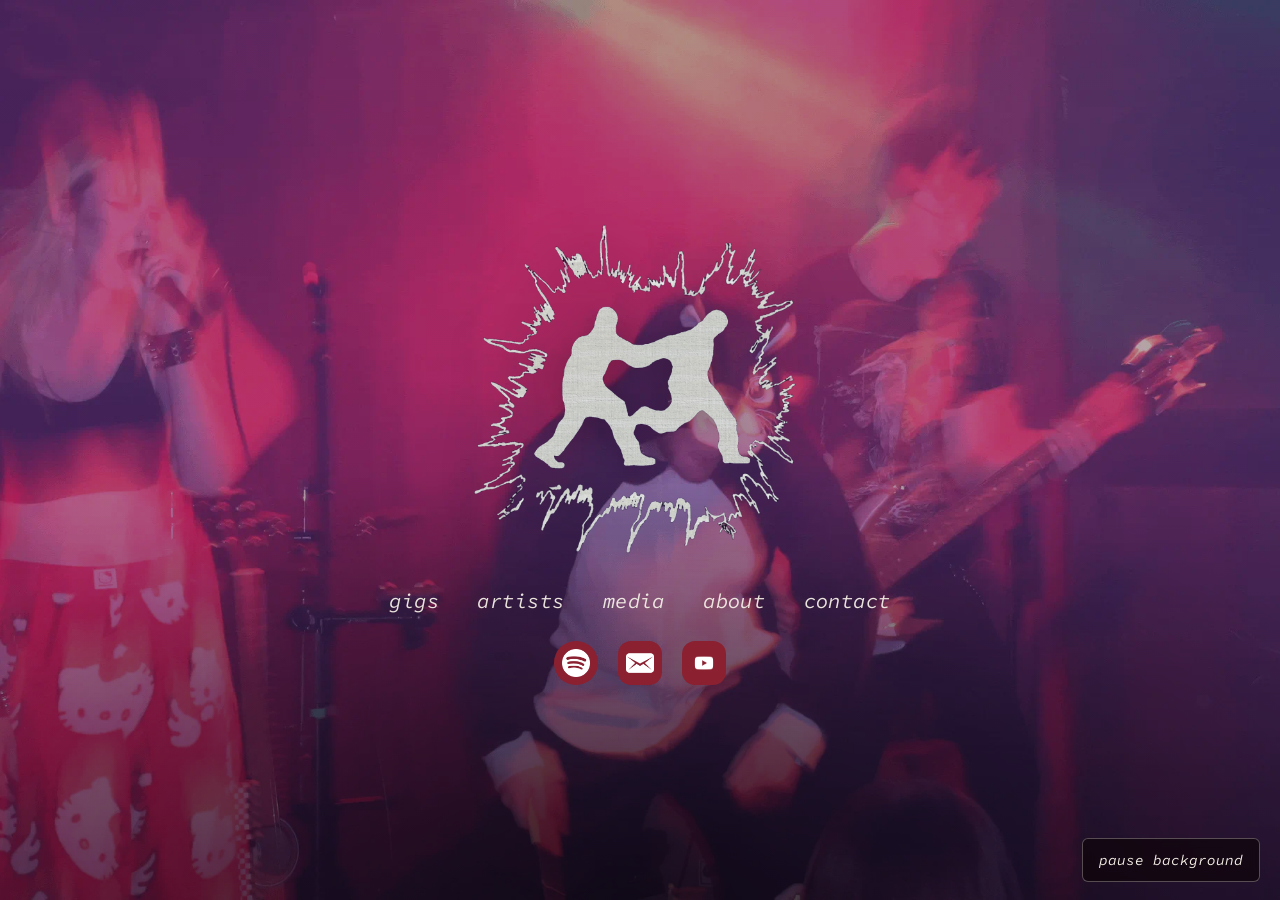
<file: index.html>
<!DOCTYPE html>
<html lang="en">
<head>
<meta charset="UTF-8">
<meta name="viewport" content="width=device-width, initial-scale=1.0">
<title>SPLIT THE BILL // Galway, IRE</title>
<meta name="description" content="split the bill puts on gigs in galway, ireland. independent promotions, artist management and gig media. homegrown talent, real venues. no fluff.">
<meta name="robots" content="index, follow">
<link rel="canonical" href="https://splitthebill.ie/">

<!-- open graph -->
<meta property="og:type" content="website">
<meta property="og:site_name" content="split the bill">
<meta property="og:title" content="split the bill // independent gig promotions, galway">
<meta property="og:description" content="galway's independent gig promoters. homegrown talent, real venues, no fluff.">
<meta property="og:url" content="https://splitthebill.ie/">
<meta property="og:image" content="https://splitthebill.ie/assets/og-image.jpg">
<meta property="og:image:width" content="1200">
<meta property="og:image:height" content="630">
<meta property="og:locale" content="en_IE">

<!-- twitter -->
<meta name="twitter:card" content="summary_large_image">
<meta name="twitter:title" content="split the bill // independent gig promotions, galway">
<meta name="twitter:description" content="galway's independent gig promoters. homegrown talent, real venues, no fluff.">
<meta name="twitter:image" content="https://splitthebill.ie/assets/og-image.jpg">

<script type="application/ld+json">
{
  "@context": "https://schema.org",
  "@type": "Organization",
  "name": "Split The Bill",
  "url": "https://splitthebill.ie/",
  "logo": "https://splitthebill.ie/assets/logo.png",
  "description": "Independent gig promotions, artist management and gig media based in Galway, Ireland, putting homegrown talent on real stages.",
  "email": "info@splitthebill.ie",
  "address": {
    "@type": "PostalAddress",
    "addressLocality": "Galway",
    "addressCountry": "IE"
  },
  "contactPoint": [
    { "@type": "ContactPoint", "email": "bands@splitthebill.ie", "contactType": "booking", "description": "for bands" },
    { "@type": "ContactPoint", "email": "mgmt@splitthebill.ie", "contactType": "booking", "description": "artist management and artist bookings" },
    { "@type": "ContactPoint", "email": "bookings@splitthebill.ie", "contactType": "booking", "description": "for venues" },
    { "@type": "ContactPoint", "email": "info@splitthebill.ie", "contactType": "customer support", "description": "press and other inquiries" }
  ]
}
</script>

<link rel="preconnect" href="https://fonts.googleapis.com">
<link rel="preconnect" href="https://fonts.gstatic.com" crossorigin>
<link href="https://fonts.googleapis.com/css2?family=Source+Code+Pro:ital,wght@1,400&display=swap" rel="stylesheet">
<link rel="stylesheet" href="/style.css">
</head>
<body>

  <div class="stage">

    <!-- animated background -->
    <img class="bg" src="/assets/background-still.webp" data-motion-src="/assets/background.webp" alt="" aria-hidden="true">
    <div class="bg-overlay" aria-hidden="true"></div>

    <!-- centered content -->
    <main class="hero">
      <h1 class="sr-only">split the bill, independent gig promotions in galway</h1>
      <img class="logo" src="/assets/logo.png" alt="split the bill logo">

      <nav class="nav" aria-label="Primary">
        <a href="/gigs/" class="nav-link">gigs</a>
        <a href="/artists.html" class="nav-link">artists</a>
        <a href="/media.html" class="nav-link">media</a>
        <a href="/about.html" class="nav-link">about</a>
        <a href="/contact.html" class="nav-link">contact</a>
      </nav>

      <ul class="icons">
        <li>
          <a href="https://open.spotify.com/user/31e3jm3bqrph5cufk262lzzbe53i" class="icon-btn icon-btn--circle" aria-label="Spotify">
            <img src="/assets/icons/spotify.png" alt="" loading="lazy">
          </a>
        </li>
        <li>
          <a href="mailto:info@splitthebill.ie" class="icon-btn" aria-label="Email">
            <img src="/assets/icons/email.png" alt="" loading="lazy">
          </a>
        </li>
        <li>
          <a href="https://www.youtube.com/@splitthebill-ire" class="icon-btn icon-btn--dark" aria-label="YouTube">
            <img src="/assets/icons/youtube.png" alt="" loading="lazy">
          </a>
        </li>
      </ul>
    </main>

  </div>

  <script src="/motion.js" defer></script>
</body>
</html>
</file>
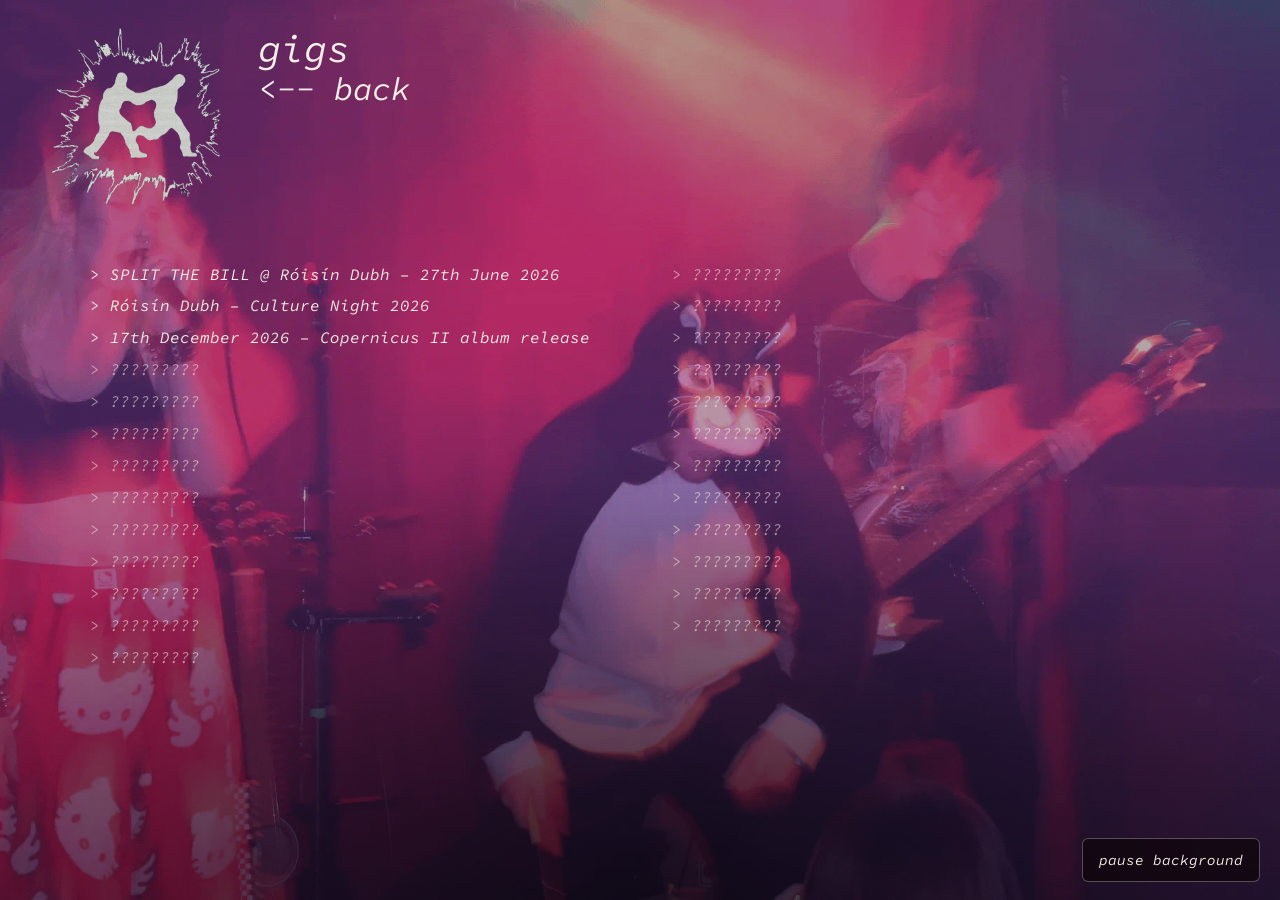
<file: gigs/index.html>
<!DOCTYPE html>
<html lang="en">
<head>
<meta charset="UTF-8">
<meta name="viewport" content="width=device-width, initial-scale=1.0">
<title>gigs // split the bill, galway</title>
<meta name="description" content="upcoming gigs booked by split the bill. independent promotions out of galway, ireland. homegrown talent, real venues.">
<meta name="robots" content="index, follow">
<link rel="canonical" href="https://splitthebill.ie/gigs/">

<meta property="og:type" content="website">
<meta property="og:site_name" content="split the bill">
<meta property="og:title" content="gigs // split the bill, galway">
<meta property="og:description" content="upcoming gigs booked by split the bill. galway's independent promotions crew.">
<meta property="og:url" content="https://splitthebill.ie/gigs/">
<meta property="og:image" content="https://splitthebill.ie/assets/og-image.jpg">
<meta property="og:image:width" content="1200">
<meta property="og:image:height" content="630">
<meta property="og:locale" content="en_IE">

<meta name="twitter:card" content="summary_large_image">
<meta name="twitter:title" content="gigs // split the bill, galway">
<meta name="twitter:description" content="upcoming gigs booked by split the bill. galway's independent promotions crew.">
<meta name="twitter:image" content="https://splitthebill.ie/assets/og-image.jpg">

<script type="application/ld+json">
{
  "@context": "https://schema.org",
  "@type": "BreadcrumbList",
  "itemListElement": [
    { "@type": "ListItem", "position": 1, "name": "split the bill", "item": "https://splitthebill.ie/" },
    { "@type": "ListItem", "position": 2, "name": "gigs", "item": "https://splitthebill.ie/gigs/" }
  ]
}
</script>

<link rel="preconnect" href="https://fonts.googleapis.com">
<link rel="preconnect" href="https://fonts.gstatic.com" crossorigin>
<link href="https://fonts.googleapis.com/css2?family=Source+Code+Pro:ital,wght@1,400&display=swap" rel="stylesheet">
<link rel="stylesheet" href="/style.css">
</head>
<body>

  <div class="page">
    <img class="bg" src="/assets/background-still.webp" data-motion-src="/assets/background.webp" alt="" aria-hidden="true">
    <div class="bg-overlay" aria-hidden="true"></div>

    <div class="page-content">
      <header class="page-header">
        <img class="corner-logo" src="/assets/logo.png" alt="Band logo">
        <div class="page-heading">
          <h1 class="page-title">gigs</h1>
          <a href="/" class="back-link">&lt;-- back</a>
        </div>
      </header>

      <div class="gig-list-wrap">
        <ul class="gig-list" id="gig-list" aria-label="Upcoming gigs"></ul>
      </div>
    </div>
  </div>

  <script src="gigs-data.js"></script>
  <script src="render.js"></script>
  <script src="/motion.js" defer></script>
</body>
</html>
</file>
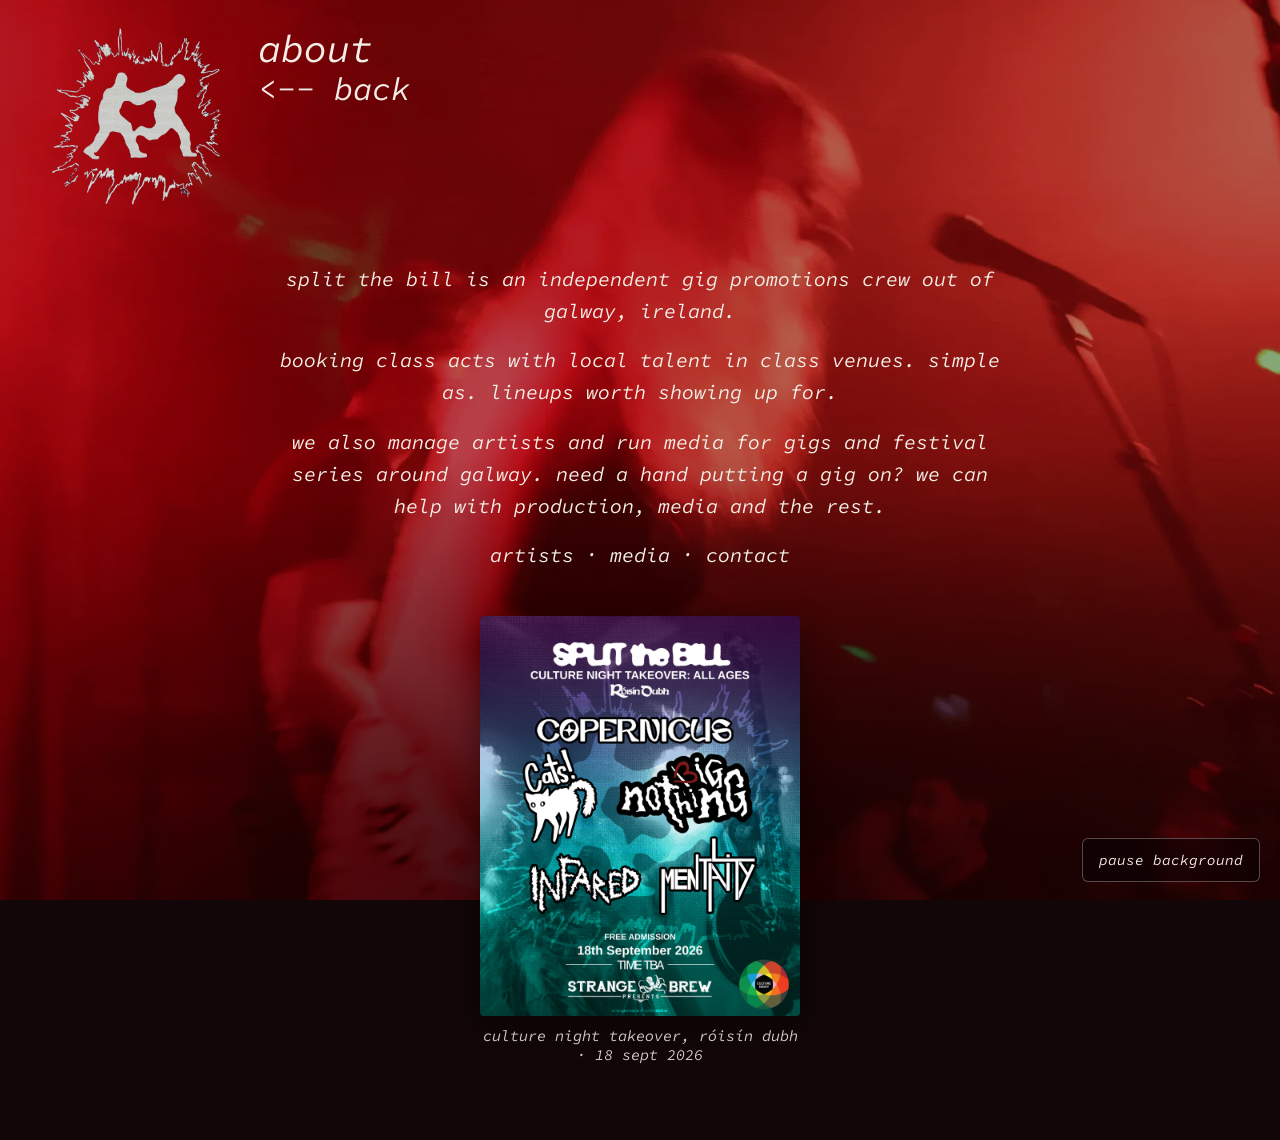
<file: about.html>
<!DOCTYPE html>
<html lang="en">
<head>
<meta charset="UTF-8">
<meta name="viewport" content="width=device-width, initial-scale=1.0">
<title>about // split the bill, galway</title>
<meta name="description" content="split the bill is an independent gig promotions, artist management and media crew based in galway, ireland. homegrown talent, real venues, no fluff.">
<meta name="robots" content="index, follow">
<link rel="canonical" href="https://splitthebill.ie/about.html">

<meta property="og:type" content="website">
<meta property="og:site_name" content="split the bill">
<meta property="og:title" content="about // split the bill, galway">
<meta property="og:description" content="split the bill is an independent gig promotions crew based in galway, ireland.">
<meta property="og:url" content="https://splitthebill.ie/about.html">
<meta property="og:image" content="https://splitthebill.ie/assets/og-image.jpg">
<meta property="og:image:width" content="1200">
<meta property="og:image:height" content="630">
<meta property="og:locale" content="en_IE">

<meta name="twitter:card" content="summary_large_image">
<meta name="twitter:title" content="about // split the bill, galway">
<meta name="twitter:description" content="split the bill is an independent gig promotions crew based in galway, ireland.">
<meta name="twitter:image" content="https://splitthebill.ie/assets/og-image.jpg">

<link rel="preconnect" href="https://fonts.googleapis.com">
<link rel="preconnect" href="https://fonts.gstatic.com" crossorigin>
<link href="https://fonts.googleapis.com/css2?family=Source+Code+Pro:ital,wght@1,400&display=swap" rel="stylesheet">
<link rel="stylesheet" href="/style.css">
</head>
<body>

  <div class="page">
    <img class="bg" src="/assets/background-still.webp" data-motion-src="/assets/background.webp" alt="" aria-hidden="true">
    <div class="bg-overlay" aria-hidden="true"></div>

    <div class="page-content">
      <header class="page-header">
        <img class="corner-logo" src="/assets/logo.png" alt="split the bill logo">
        <div class="page-heading">
          <h1 class="page-title">about</h1>
          <a href="/" class="back-link">&lt;-- back</a>
        </div>
      </header>

      <div class="about-content">
        <div class="about-text">
          <p>split the bill is an independent gig promotions crew out of galway, ireland.</p>
          <p>booking class acts with local talent in class venues. simple as. lineups worth showing up for.</p>
          <p>we also manage artists and run media for gigs and festival series around galway. need a hand putting a gig on? we can help with production, media and the rest.</p>
          <p><a href="/artists.html">artists</a> &middot; <a href="/media.html">media</a> &middot; <a href="/contact.html">contact</a></p>
        </div>

        <a class="about-poster-link" href="/gigs/culturenight-rdubh-2026.html">
          <img src="/gigs/posters/culturenight-rdubh-2026.jpg" alt="Culture Night Takeover poster, Róisín Dubh, Galway">
          <span class="about-poster-caption">culture night takeover, róisín dubh &middot; 18 sept 2026</span>
        </a>
      </div>
    </div>
  </div>

  <script src="/motion.js" defer></script>
</body>
</html>
</file>
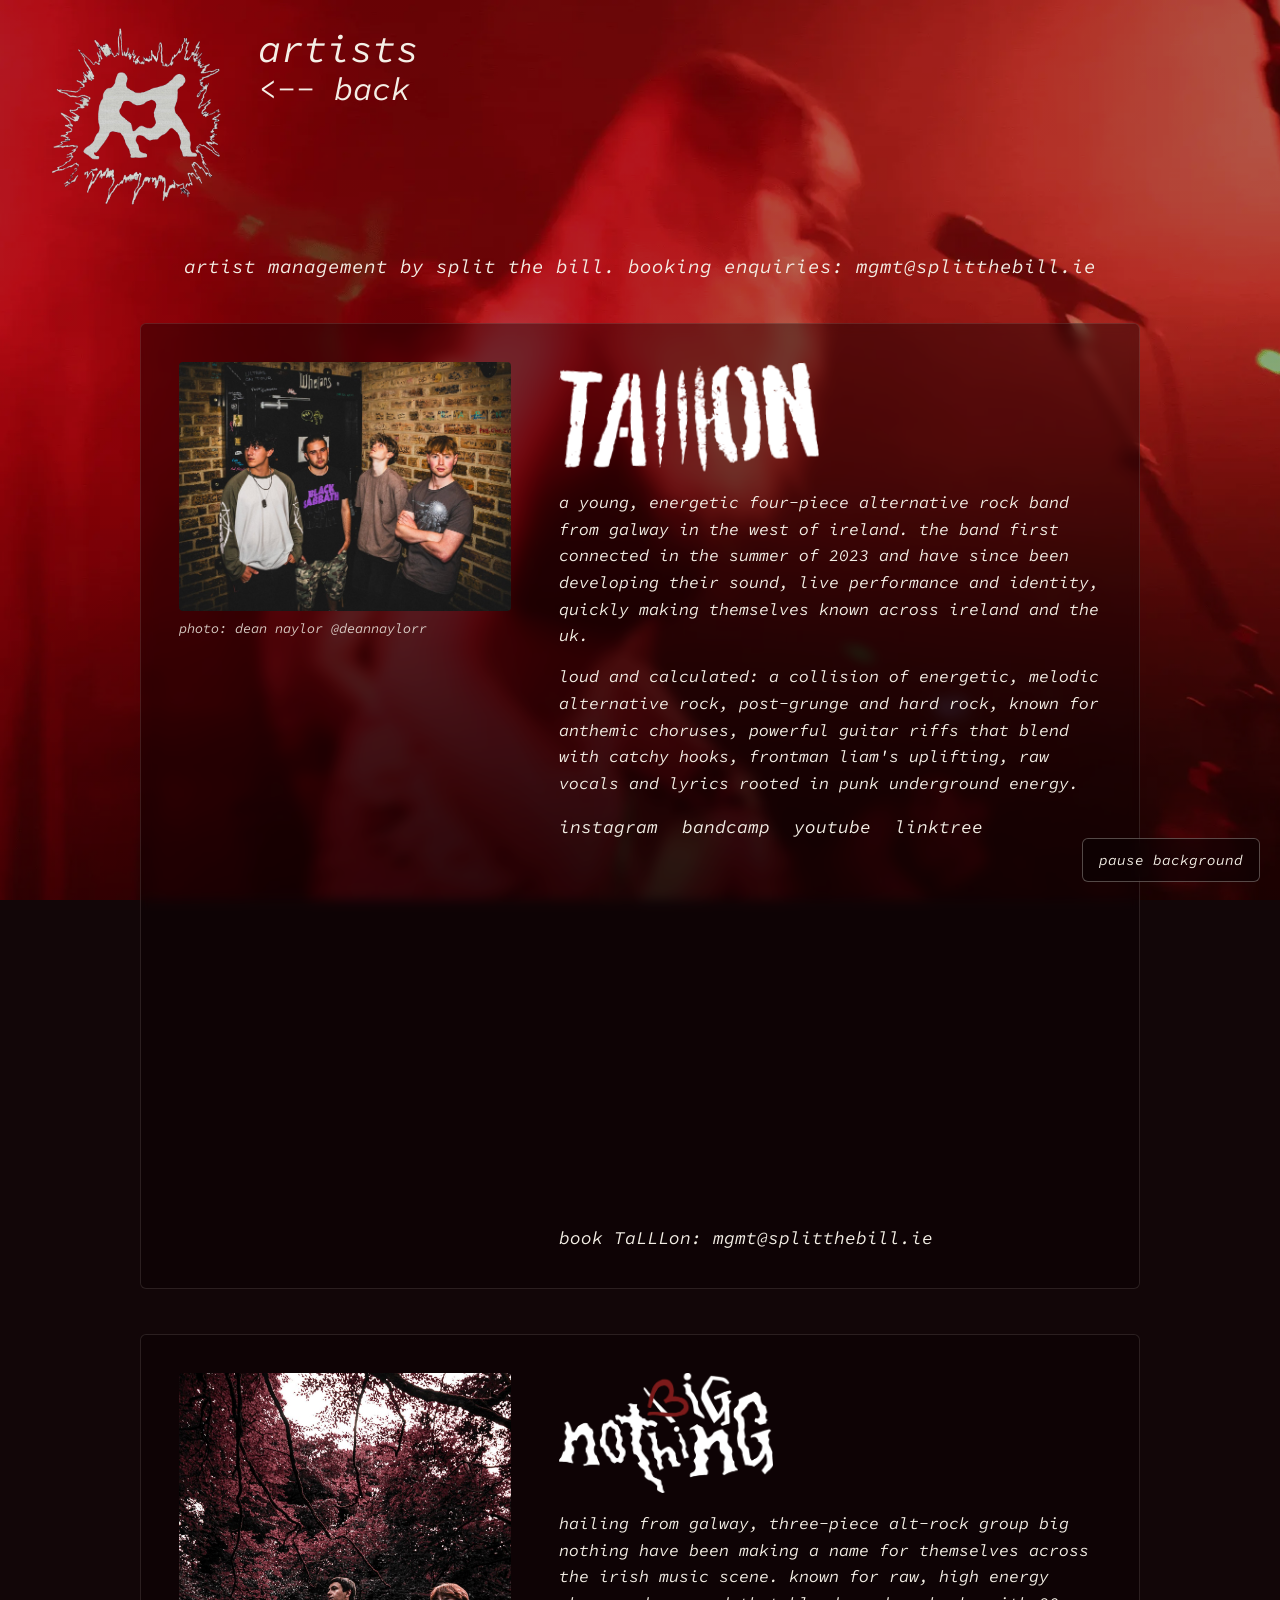
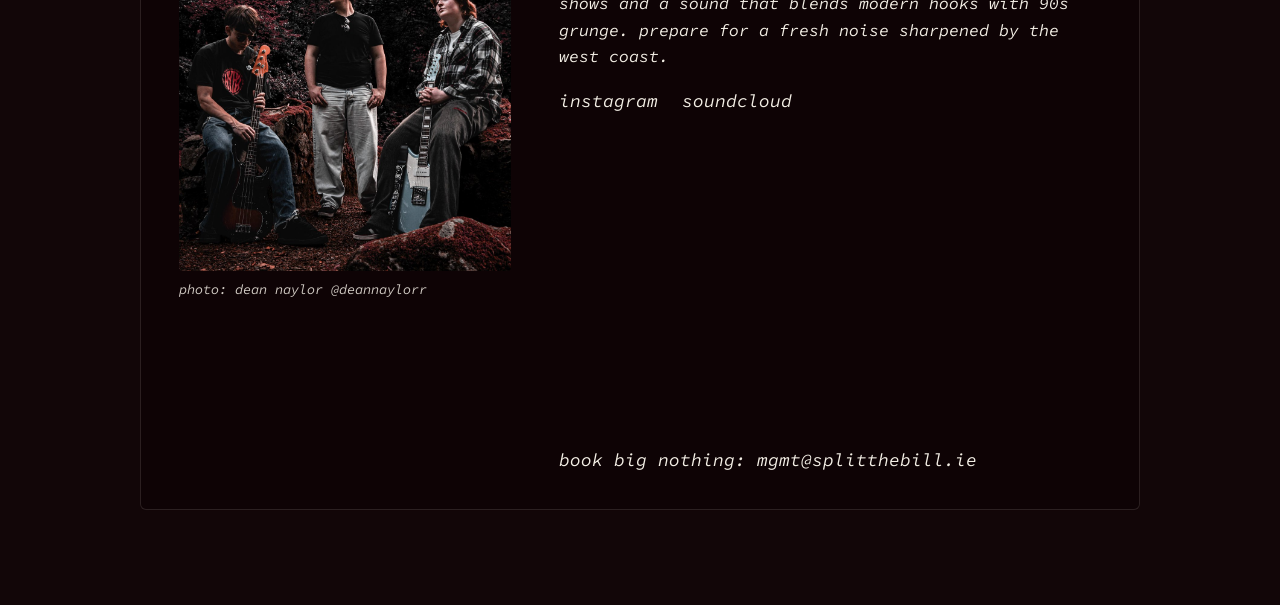
<file: artists.html>
<!DOCTYPE html>
<html lang="en">
<head>
<meta charset="UTF-8">
<meta name="viewport" content="width=device-width, initial-scale=1.0">
<title>artists // split the bill, galway</title>
<meta name="description" content="artist management by split the bill, galway. TaLLLon and Big Nothing, alt-rock bands from galway, ireland. bookings: mgmt@splitthebill.ie">
<meta name="robots" content="index, follow">
<link rel="canonical" href="https://splitthebill.ie/artists.html">

<meta property="og:type" content="website">
<meta property="og:site_name" content="split the bill">
<meta property="og:title" content="artists // split the bill, galway">
<meta property="og:description" content="artist management by split the bill, galway. TaLLLon and Big Nothing, alt-rock bands from galway, ireland. bookings: mgmt@splitthebill.ie">
<meta property="og:url" content="https://splitthebill.ie/artists.html">
<meta property="og:image" content="https://splitthebill.ie/assets/og-image.jpg">
<meta property="og:image:width" content="1200">
<meta property="og:image:height" content="630">
<meta property="og:locale" content="en_IE">

<meta name="twitter:card" content="summary_large_image">
<meta name="twitter:title" content="artists // split the bill, galway">
<meta name="twitter:description" content="artist management by split the bill, galway. TaLLLon and Big Nothing, alt-rock bands from galway, ireland. bookings: mgmt@splitthebill.ie">
<meta name="twitter:image" content="https://splitthebill.ie/assets/og-image.jpg">

<script type="application/ld+json">
{
  "@context": "https://schema.org",
  "@graph": [
    {
      "@type": "MusicGroup",
      "name": "TaLLLon",
      "genre": ["Alternative rock", "Post-grunge"],
      "foundingLocation": { "@type": "Place", "name": "Galway, Ireland" },
      "image": "https://splitthebill.ie/assets/artists/talllon-press.jpg",
      "sameAs": ["https://www.instagram.com/talllon_official", "https://talllon.bandcamp.com", "https://youtube.com/@talllon_official"]
    },
    {
      "@type": "MusicGroup",
      "name": "Big Nothing",
      "genre": ["Alternative rock", "Grunge"],
      "foundingLocation": { "@type": "Place", "name": "Galway, Ireland" },
      "image": "https://splitthebill.ie/assets/artists/bignothing-press.jpg",
      "sameAs": ["https://www.instagram.com/bignothing.band/", "https://soundcloud.com/bignothing-972996037"]
    }
  ]
}
</script>

<link rel="preconnect" href="https://fonts.googleapis.com">
<link rel="preconnect" href="https://fonts.gstatic.com" crossorigin>
<link href="https://fonts.googleapis.com/css2?family=Source+Code+Pro:ital,wght@1,400&display=swap" rel="stylesheet">
<link rel="stylesheet" href="/style.css">
</head>
<body>

  <div class="page">
    <img class="bg" src="/assets/background-still.webp" data-motion-src="/assets/background.webp" alt="" aria-hidden="true">
    <div class="bg-overlay" aria-hidden="true"></div>

    <div class="page-content">
      <header class="page-header">
        <img class="corner-logo" src="/assets/logo.png" alt="split the bill logo">
        <div class="page-heading">
          <h1 class="page-title">artists</h1>
          <a href="/" class="back-link">&lt;-- back</a>
        </div>
      </header>

      <div class="artists-content">
        <p class="artists-intro">artist management by split the bill. booking enquiries: <a href="mailto:mgmt@splitthebill.ie">mgmt@splitthebill.ie</a></p>

        <article class="artist-card" id="talllon">
          <div class="artist-photo">
            <img src="/assets/artists/talllon-press.jpg" alt="TaLLLon press photo" width="1400" height="1050" loading="lazy">
            <p class="photo-credit">photo: <a href="https://dnaylorphotos.myportfolio.com/" target="_blank" rel="noopener">dean naylor</a> <a href="https://www.instagram.com/deannaylorr" target="_blank" rel="noopener">@deannaylorr</a></p>
          </div>
          <div class="artist-info">
            <h2 class="sr-only">TaLLLon</h2>
            <img class="artist-logo" src="/assets/artists/talllon-logo.png" alt="TaLLLon logo" width="250" height="106">
            <div class="artist-bio">
              <p>a young, energetic four-piece alternative rock band from galway in the west of ireland. the band first connected in the summer of 2023 and have since been developing their sound, live performance and identity, quickly making themselves known across ireland and the uk.</p>
              <p>loud and calculated: a collision of energetic, melodic alternative rock, post-grunge and hard rock, known for anthemic choruses, powerful guitar riffs that blend with catchy hooks, frontman liam's uplifting, raw vocals and lyrics rooted in punk underground energy.</p>
            </div>
            <ul class="artist-links">
              <li><a href="https://www.instagram.com/talllon_official" target="_blank" rel="noopener">instagram</a></li>
              <li><a href="https://talllon.bandcamp.com" target="_blank" rel="noopener">bandcamp</a></li>
              <li><a href="https://youtube.com/@talllon_official" target="_blank" rel="noopener">youtube</a></li>
              <li><a href="https://linktr.ee/talllon?utm_source=STBWEB" target="_blank" rel="noopener">linktree</a></li>
            </ul>
            <div class="artist-embed">
              <iframe src="https://open.spotify.com/embed/artist/10HaJlpoZZJNDX9NUpAklr?utm_source=generator&amp;theme=0" title="TaLLLon on Spotify" width="100%" height="352" frameborder="0" allow="autoplay; clipboard-write; encrypted-media; fullscreen; picture-in-picture" loading="lazy"></iframe>
            </div>
            <a class="book-link" href="mailto:mgmt@splitthebill.ie?subject=Booking%20enquiry%3A%20TaLLLon">book TaLLLon: mgmt@splitthebill.ie</a>
          </div>
        </article>

        <article class="artist-card" id="big-nothing">
          <div class="artist-photo">
            <img src="/assets/artists/bignothing-press.jpg" alt="Big Nothing press photo" width="1099" height="1650" loading="lazy">
            <p class="photo-credit">photo: <a href="https://dnaylorphotos.myportfolio.com/" target="_blank" rel="noopener">dean naylor</a> <a href="https://www.instagram.com/deannaylorr" target="_blank" rel="noopener">@deannaylorr</a></p>
          </div>
          <div class="artist-info">
            <h2 class="sr-only">Big Nothing</h2>
            <img class="artist-logo" src="/assets/artists/bignothing-logo.png" alt="Big Nothing logo" width="900" height="505">
            <div class="artist-bio">
              <p>hailing from galway, three-piece alt-rock group big nothing have been making a name for themselves across the irish music scene. known for raw, high energy shows and a sound that blends modern hooks with 90s grunge. prepare for a fresh noise sharpened by the west coast.</p>
            </div>
            <ul class="artist-links">
              <li><a href="https://www.instagram.com/bignothing.band/" target="_blank" rel="noopener">instagram</a></li>
              <li><a href="https://soundcloud.com/bignothing-972996037" target="_blank" rel="noopener">soundcloud</a></li>
            </ul>
            <div class="artist-embed">
              <iframe title="Big Nothing live from Sally, SoundCloud" width="100%" height="300" scrolling="no" frameborder="0" allow="autoplay" loading="lazy" src="https://w.soundcloud.com/player/?url=https%3A//soundcloud.com/bignothing-972996037/sets/big-nothing-live-from-sally&amp;color=%23c4303f&amp;auto_play=false&amp;hide_related=true&amp;show_comments=false&amp;show_user=true&amp;show_reposts=false&amp;show_teaser=false"></iframe>
            </div>
            <a class="book-link" href="mailto:mgmt@splitthebill.ie?subject=Booking%20enquiry%3A%20Big%20Nothing">book big nothing: mgmt@splitthebill.ie</a>
          </div>
        </article>
      </div>

    </div>
  </div>

  <script src="/motion.js" defer></script>
</body>
</html>
</file>
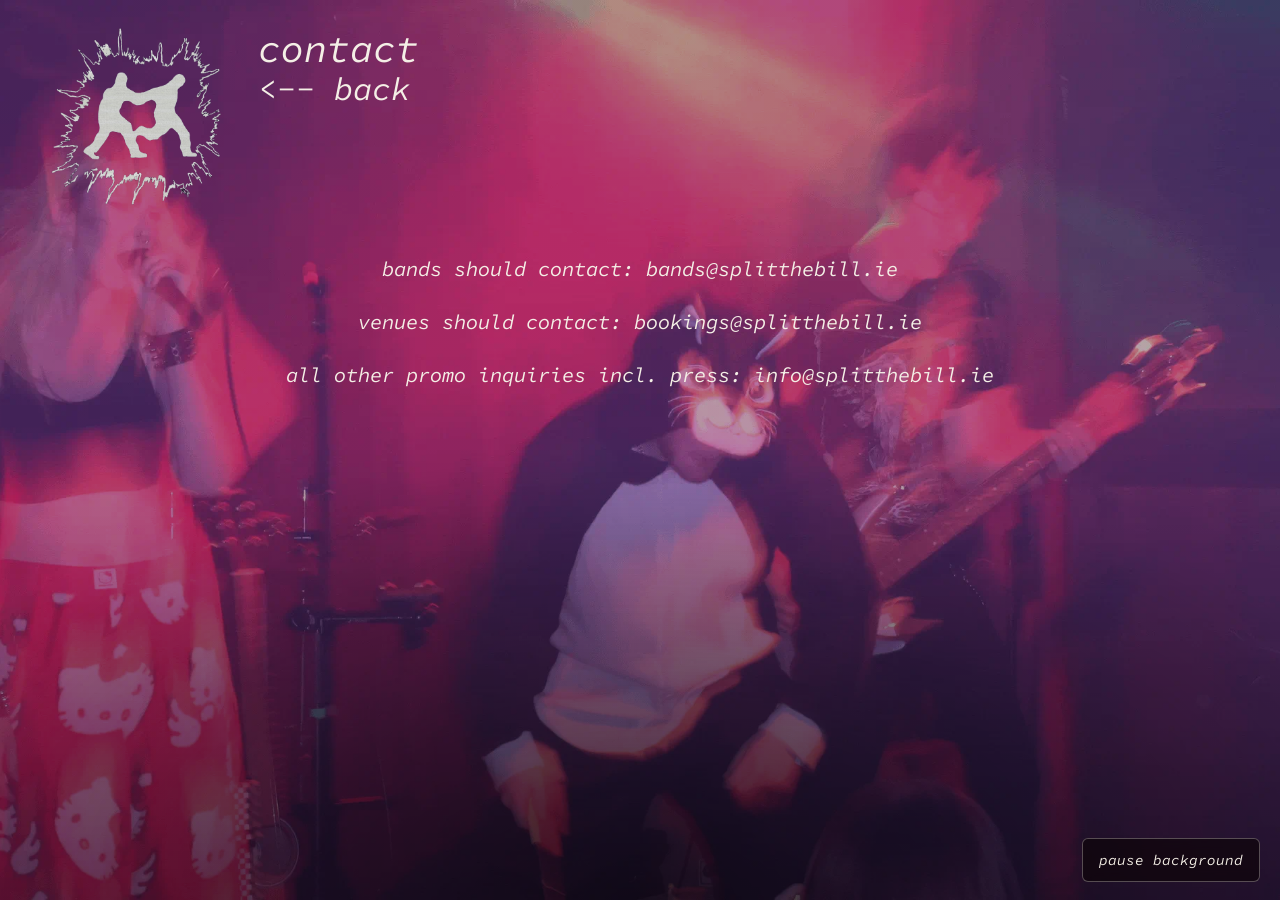
<file: contact.html>
<!DOCTYPE html>
<html lang="en">
<head>
<meta charset="UTF-8">
<meta name="viewport" content="width=device-width, initial-scale=1.0">
<title>contact // split the bill, galway</title>
<meta name="description" content="get in touch with split the bill. bands, venues, press. independent gig promotions based in galway, ireland.">
<meta name="robots" content="index, follow">
<link rel="canonical" href="https://splitthebill.ie/contact.html">

<meta property="og:type" content="website">
<meta property="og:site_name" content="split the bill">
<meta property="og:title" content="contact // split the bill, galway">
<meta property="og:description" content="bands, venues, press. get in touch with split the bill, galway.">
<meta property="og:url" content="https://splitthebill.ie/contact.html">
<meta property="og:image" content="https://splitthebill.ie/assets/og-image.jpg">
<meta property="og:image:width" content="1200">
<meta property="og:image:height" content="630">
<meta property="og:locale" content="en_IE">

<meta name="twitter:card" content="summary_large_image">
<meta name="twitter:title" content="contact // split the bill, galway">
<meta name="twitter:description" content="bands, venues, press. get in touch with split the bill, galway.">
<meta name="twitter:image" content="https://splitthebill.ie/assets/og-image.jpg">

<link rel="preconnect" href="https://fonts.googleapis.com">
<link rel="preconnect" href="https://fonts.gstatic.com" crossorigin>
<link href="https://fonts.googleapis.com/css2?family=Source+Code+Pro:ital,wght@1,400&display=swap" rel="stylesheet">
<link rel="stylesheet" href="/style.css">
</head>
<body>

  <div class="page">
    <img class="bg" src="/assets/background-still.webp" data-motion-src="/assets/background.webp" alt="" aria-hidden="true">
    <div class="bg-overlay" aria-hidden="true"></div>

    <div class="page-content">
      <header class="page-header">
        <img class="corner-logo" src="/assets/logo.png" alt="Band logo">
        <div class="page-heading">
          <h1 class="page-title">contact</h1>
          <a href="/" class="back-link">&lt;-- back</a>
        </div>
      </header>

      <div class="contact-lines">
        <p class="contact-line">bands should contact: <a href="mailto:bands@splitthebill.ie">bands@splitthebill.ie</a></p>
        <p class="contact-line">venues should contact: <a href="mailto:bookings@splitthebill.ie">bookings@splitthebill.ie</a></p>
        <p class="contact-line">all other promo inquiries incl. press: <a href="mailto:info@splitthebill.ie">info@splitthebill.ie</a></p>
      </div>
    </div>
  </div>

  <script src="/motion.js" defer></script>
</body>
</html>
</file>
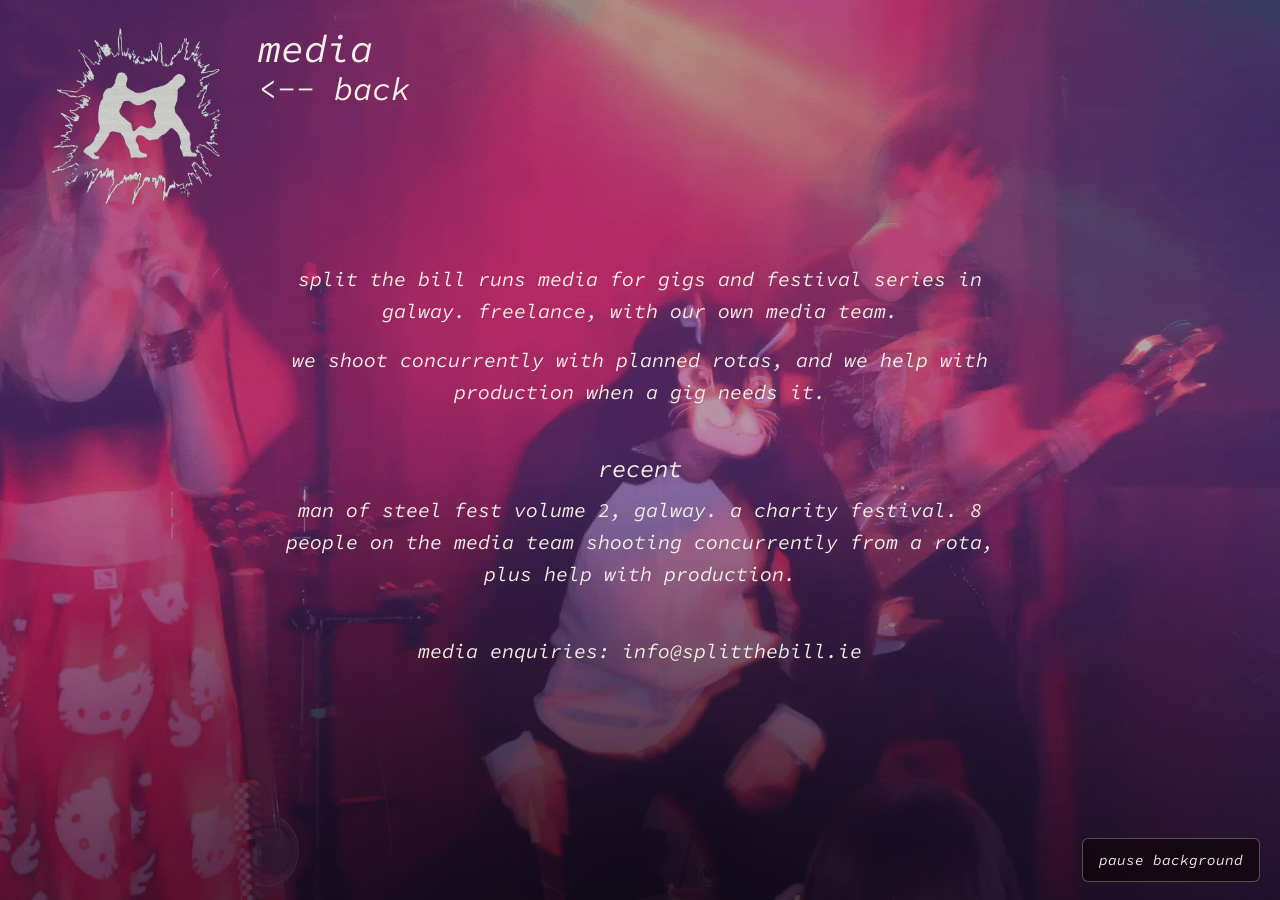
<file: media.html>
<!DOCTYPE html>
<html lang="en">
<head>
<meta charset="UTF-8">
<meta name="viewport" content="width=device-width, initial-scale=1.0">
<title>media // split the bill, galway</title>
<meta name="description" content="split the bill media: freelance gig and festival photography and video in galway, ireland. concurrent shooting, planned rotas, production support.">
<meta name="robots" content="index, follow">
<link rel="canonical" href="https://splitthebill.ie/media.html">

<meta property="og:type" content="website">
<meta property="og:site_name" content="split the bill">
<meta property="og:title" content="media // split the bill, galway">
<meta property="og:description" content="split the bill media: freelance gig and festival photography and video in galway, ireland. concurrent shooting, planned rotas, production support.">
<meta property="og:url" content="https://splitthebill.ie/media.html">
<meta property="og:image" content="https://splitthebill.ie/assets/og-image.jpg">
<meta property="og:image:width" content="1200">
<meta property="og:image:height" content="630">
<meta property="og:locale" content="en_IE">

<meta name="twitter:card" content="summary_large_image">
<meta name="twitter:title" content="media // split the bill, galway">
<meta name="twitter:description" content="split the bill media: freelance gig and festival photography and video in galway, ireland. concurrent shooting, planned rotas, production support.">
<meta name="twitter:image" content="https://splitthebill.ie/assets/og-image.jpg">

<link rel="preconnect" href="https://fonts.googleapis.com">
<link rel="preconnect" href="https://fonts.gstatic.com" crossorigin>
<link href="https://fonts.googleapis.com/css2?family=Source+Code+Pro:ital,wght@1,400&display=swap" rel="stylesheet">
<link rel="stylesheet" href="/style.css">
</head>
<body>

  <div class="page">
    <img class="bg" src="/assets/background-still.webp" data-motion-src="/assets/background.webp" alt="" aria-hidden="true">
    <div class="bg-overlay" aria-hidden="true"></div>

    <div class="page-content">
      <header class="page-header">
        <img class="corner-logo" src="/assets/logo.png" alt="split the bill logo">
        <div class="page-heading">
          <h1 class="page-title">media</h1>
          <a href="/" class="back-link">&lt;-- back</a>
        </div>
      </header>

      <div class="about-content">
        <div class="about-text">
          <p>split the bill runs media for gigs and festival series in galway. freelance, with our own media team.</p>
          <p>we shoot concurrently with planned rotas, and we help with production when a gig needs it.</p>
        </div>

        <section class="media-recent" aria-labelledby="media-recent-title">
          <h2 id="media-recent-title" class="media-heading">recent</h2>
          <p>man of steel fest volume 2, galway. a charity festival. 8 people on the media team shooting concurrently from a rota, plus help with production.</p>
        </section>

        <p class="media-contact">media enquiries: <a href="mailto:info@splitthebill.ie?subject=Media%20enquiry">info@splitthebill.ie</a></p>
      </div>

    </div>
  </div>

  <script src="/motion.js" defer></script>
</body>
</html>
</file>
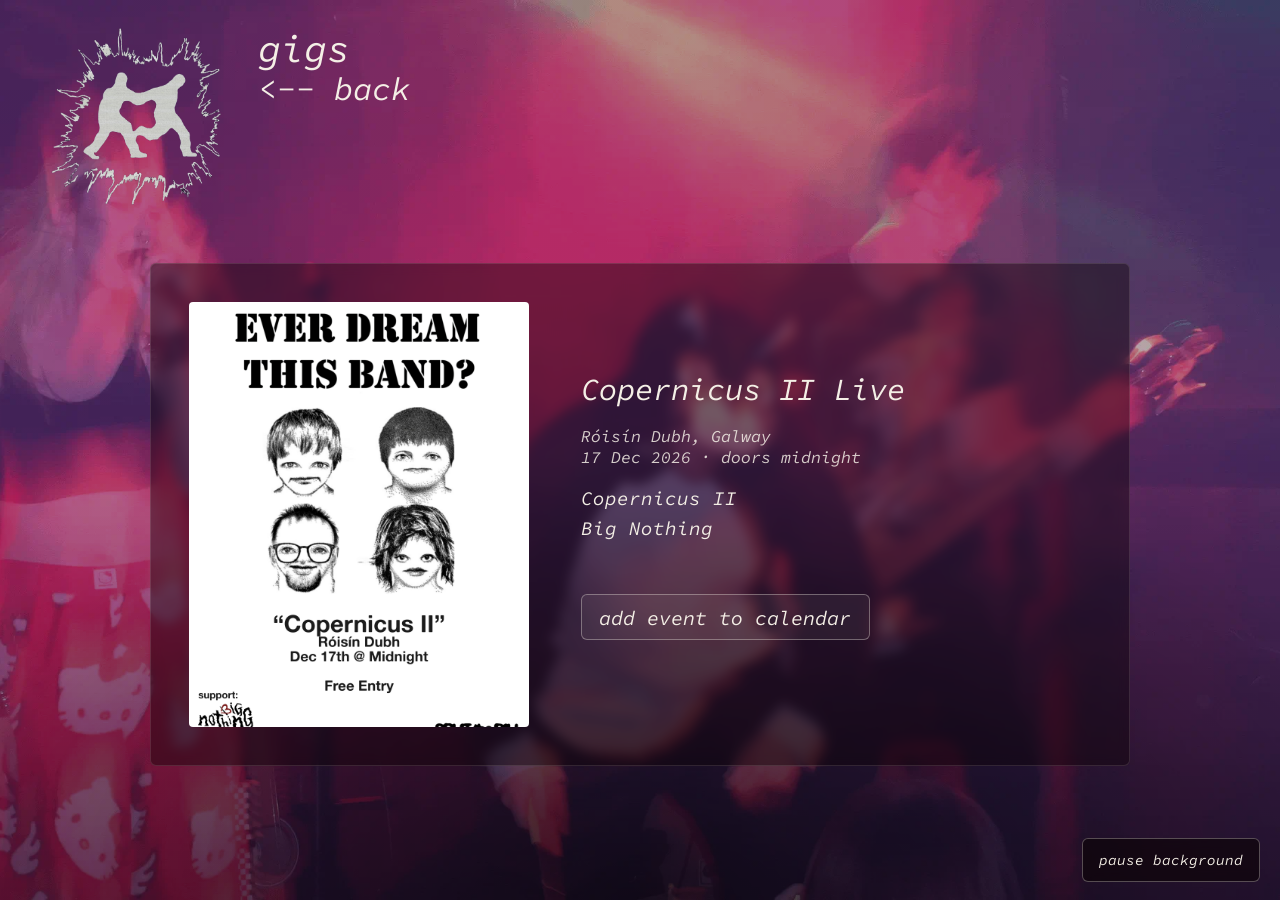
<file: gigs/copernicus-ii-live-rdubh-2026.html>
<!DOCTYPE html>
<html lang="en">
<head>
<meta charset="UTF-8">
<meta name="viewport" content="width=device-width, initial-scale=1.0">
<title>Copernicus II Live // split the bill</title>
<meta name="description" content="Copernicus II album release at Róisín Dubh, Galway. 17 Dec 2026, midnight, with support from Big Nothing. booked by split the bill, galway's independent gig promoters.">
<meta name="robots" content="index, follow">
<link rel="canonical" href="https://splitthebill.ie/gigs/copernicus-ii-live-rdubh-2026.html">

<meta property="og:type" content="website">
<meta property="og:site_name" content="split the bill">
<meta property="og:title" content="Copernicus II Live // split the bill">
<meta property="og:description" content="Copernicus II album release at Róisín Dubh, Galway. 17 Dec 2026, midnight. With Big Nothing.">
<meta property="og:url" content="https://splitthebill.ie/gigs/copernicus-ii-live-rdubh-2026.html">
<meta property="og:image" content="https://splitthebill.ie/gigs/posters/Copernicusposter17Dec2026.jpg">
<meta property="og:image:width" content="1200">
<meta property="og:image:height" content="630">
<meta property="og:locale" content="en_IE">

<meta name="twitter:card" content="summary_large_image">
<meta name="twitter:title" content="Copernicus II Live // split the bill">
<meta name="twitter:description" content="Copernicus II album release at Róisín Dubh, Galway. 17 Dec 2026, midnight. With Big Nothing.">
<meta name="twitter:image" content="https://splitthebill.ie/gigs/posters/Copernicusposter17Dec2026.jpg">

<script type="application/ld+json">
{
  "@context": "https://schema.org",
  "@type": "MusicEvent",
  "name": "Copernicus II Live",
  "description": "Copernicus II album release at Róisín Dubh, Galway, with support from Big Nothing.",
  "startDate": "2026-12-17T23:59:00+00:00",
  "endDate": "2026-12-18T00:59:00+00:00",
  "eventAttendanceMode": "https://schema.org/OfflineEventAttendanceMode",
  "eventStatus": "https://schema.org/EventScheduled",
  "location": {
    "@type": "Place",
    "name": "Róisín Dubh",
    "address": {
      "@type": "PostalAddress",
      "addressLocality": "Galway",
      "addressCountry": "IE"
    }
  },
  "image": ["https://splitthebill.ie/gigs/posters/Copernicusposter17Dec2026.jpg"],
  "performer": [
    { "@type": "PerformingGroup", "name": "Copernicus II" },
    { "@type": "PerformingGroup", "name": "Big Nothing" }
  ],
  "organizer": {
    "@type": "Organization",
    "name": "Split The Bill",
    "url": "https://splitthebill.ie/"
  }
}
</script>

<link rel="preconnect" href="https://fonts.googleapis.com">
<link rel="preconnect" href="https://fonts.gstatic.com" crossorigin>
<link href="https://fonts.googleapis.com/css2?family=Source+Code+Pro:ital,wght@1,400&display=swap" rel="stylesheet">
<link rel="stylesheet" href="/style.css">
</head>
<body>

  <div class="page">
    <img class="bg" src="/assets/background-still.webp" data-motion-src="/assets/background.webp" alt="" aria-hidden="true">
    <div class="bg-overlay" aria-hidden="true"></div>

    <div class="page-content">
      <header class="page-header">
        <img class="corner-logo" src="/assets/logo.png" alt="split the bill logo">
        <div class="page-heading">
          <h1 class="page-title">gigs</h1>
          <a href="/gigs/" class="back-link">&lt;-- back</a>
        </div>
      </header>

      <div class="gig-card-wrap">
        <div class="gig-card">

          <div class="gig-poster-wrap">
            <img class="gig-poster" id="gig-poster" src="" alt="">
          </div>

          <div class="gig-info">
            <h2 class="gig-venue" id="gig-venue"></h2>
            <p class="gig-datetime" id="gig-datetime"></p>

            <ul class="lineup-list" id="lineup-list" aria-label="Lineup"></ul>

            <p class="gig-cta" id="gig-cta"></p>
          </div>

        </div>
      </div>

      <div class="gig-gallery-wrap" id="gig-gallery-wrap">
        <div class="gig-gallery">
          <p class="gig-gallery-blurb" id="gig-gallery-blurb"></p>
          <div class="gallery-grid" id="gallery-grid" role="list" aria-label="Photos from the night"></div>
        </div>
      </div>
    </div>
  </div>

  <script>const PAGE_SLUG = "copernicus-ii-live-rdubh-2026";</script>
  <script src="/gigs/gigs-data.js"></script>
  <script src="/gigs/gig-detail.js"></script>
  <script src="/gigs/gallery.js"></script>
  <script src="/motion.js" defer></script>
</body>
</html>
</file>
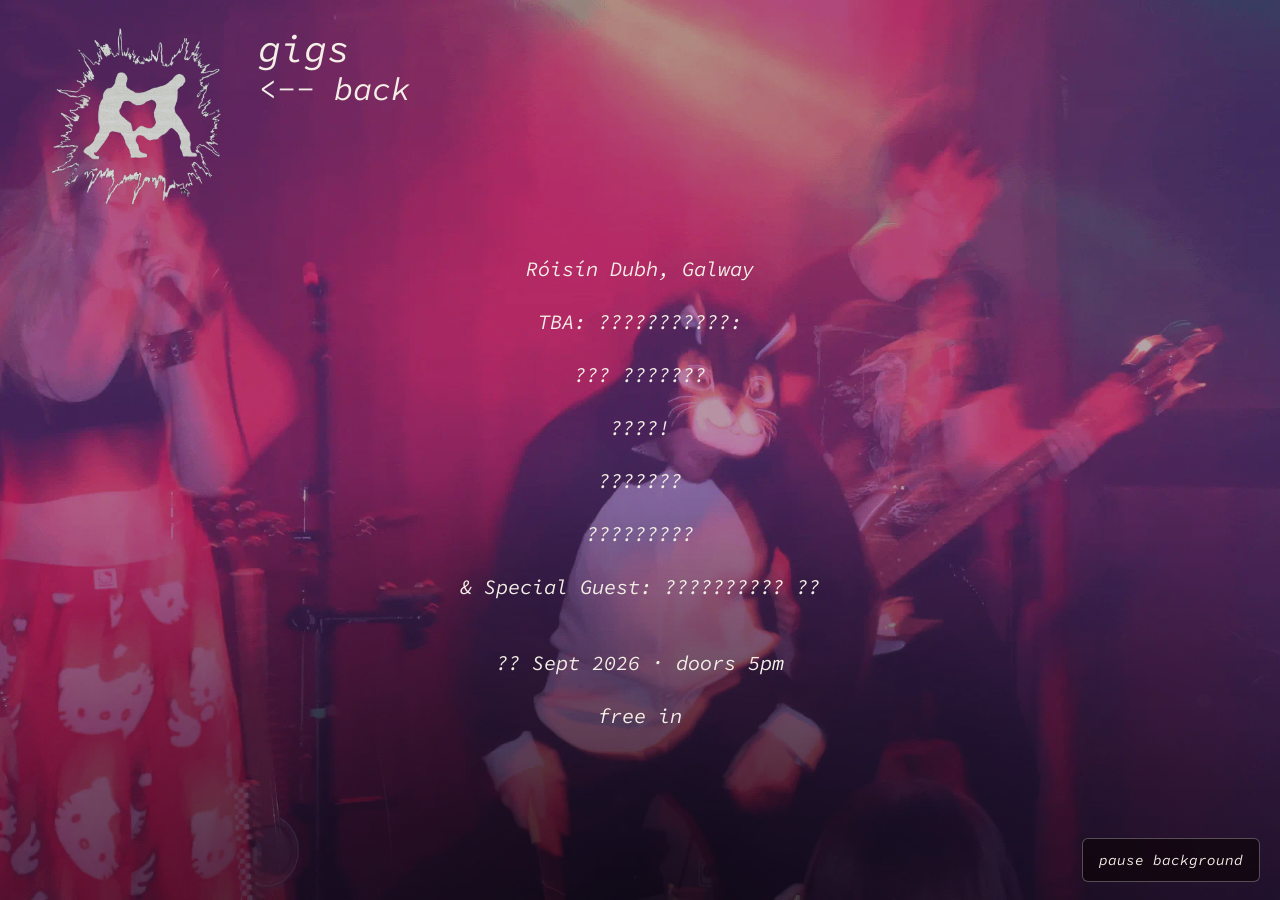
<file: gigs/igpost.html>
<!DOCTYPE html>
<html lang="en">
<head>
<meta charset="UTF-8">
<meta name="viewport" content="width=device-width, initial-scale=1.0">
<title>Culture Night: STB Takeover 2026 // split the bill</title>
<meta name="description" content="Culture Night Takeover at Róisín Dubh, Galway. 18 Sept 2026, doors 5pm. booked by split the bill, galway's independent gig promoters.">
<meta name="robots" content="index, follow">
<link rel="canonical" href="https://splitthebill.ie/gigs/culturenight-rdubh-2026.html">

<meta property="og:type" content="website">
<meta property="og:site_name" content="split the bill">
<meta property="og:title" content="Róisín Dubh, Galway // split the bill">
<meta property="og:description" content="Culture Night Takeover at Róisín Dubh, Galway. 18 Sept 2026, doors 5pm.">
<meta property="og:url" content="https://splitthebill.ie/gigs/culturenight-rdubh-2026.html">
<meta property="og:image" content="https://splitthebill.ie/gigs/posters/culturenight-rdubh-2026.jpg">
<meta property="og:image:width" content="1200">
<meta property="og:image:height" content="630">
<meta property="og:locale" content="en_IE">

<meta name="twitter:card" content="summary_large_image">
<meta name="twitter:title" content="Róisín Dubh, Galway // split the bill">
<meta name="twitter:description" content="Culture Night Takeover at Róisín Dubh, Galway. 18 Sept 2026, doors 5pm.">
<meta name="twitter:image" content="https://splitthebill.ie/gigs/posters/culturenight-rdubh-2026.jpg">

<script type="application/ld+json">
{
  "@context": "https://schema.org",
  "@type": "MusicEvent",
  "name": "Culture Night Takeover at Róisín Dubh",
  "startDate": "2026-09-18T17:00",
  "eventAttendanceMode": "https://schema.org/OfflineEventAttendanceMode",
  "eventStatus": "https://schema.org/EventScheduled",
  "location": {
    "@type": "Place",
    "name": "Róisín Dubh",
    "address": {
      "@type": "PostalAddress",
      "addressLocality": "Galway",
      "addressCountry": "IE"
    }
  },
  "image": ["https://splitthebill.ie/gigs/posters/culturenight-rdubh-2026.jpg"],
  "performer": {
    "@type": "PerformingGroup",
    "name": "Culture Night Takeover"
  },
  "organizer": {
    "@type": "Organization",
    "name": "Split The Bill",
    "url": "https://splitthebill.ie/"
  },
  "offers": {
    "@type": "Offer",
    "url": "https://roisindubh.net/listings/",
    "price": "0",
    "priceCurrency": "EUR",
    "availability": "https://schema.org/InStock",
    "validFrom": "2026-09-01"
  }
}
</script>

<link rel="preconnect" href="https://fonts.googleapis.com">
<link rel="preconnect" href="https://fonts.gstatic.com" crossorigin>
<link href="https://fonts.googleapis.com/css2?family=Source+Code+Pro:ital,wght@1,400&display=swap" rel="stylesheet">
<link rel="stylesheet" href="/style.css">
</head>
<body>

  <div class="page">
    <img class="bg" src="/assets/background-still.webp" data-motion-src="/assets/background.webp" alt="" aria-hidden="true">
    <div class="bg-overlay" aria-hidden="true"></div>

    <div class="page-content">
      <header class="page-header">
        <img class="corner-logo" src="/assets/logo.png" alt="split the bill logo">
        <div class="page-heading">
          <h1 class="page-title">gigs</h1>
          <a href="/gigs/" class="back-link">&lt;-- back</a>
        </div>
      </header>

      <div class="contact-lines">
        <p class="contact-line">Róisín Dubh, Galway</p>
		<p class="contact-line">TBA: ???????????:</p>
		<p class="contact-line">??? ???????</p>
		<p class="contact-line">????!</p>
		<p class="contact-line">???????</p>
		<p class="contact-line">?????????</p>
		<p class="contact-line">& Special Guest: ?????????? ??</p>
		<p class="contact-line"></p>
        <p class="contact-line">?? Sept 2026 &middot; doors 5pm</p>
        <p class="contact-line"><a href="https://roisindubh.net/listings/">free in</a></p>
      </div>
    </div>
  </div>

  <script src="/motion.js" defer></script>
</body>
</html>
</file>
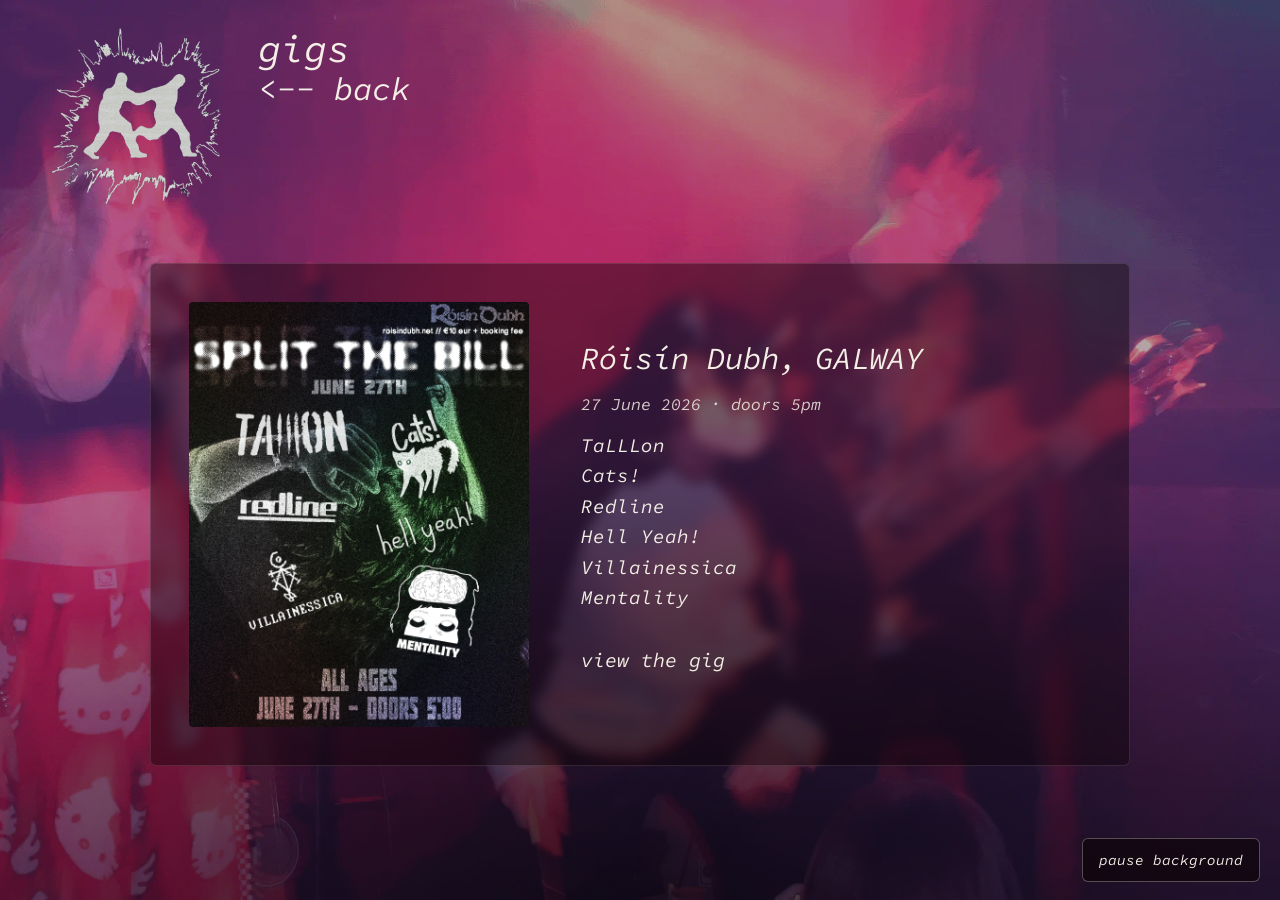
<file: gigs/stb1-rdubh-2026 - Copy.html>
<!DOCTYPE html>
<html lang="en">
<head>
<meta charset="UTF-8">
<meta name="viewport" content="width=device-width, initial-scale=1.0">
<title>Róisín Dubh, GALWAY // split the bill</title>
<meta name="description" content="ALL AGES GIG at Róisín Dubh, GALWAY. 27 June 2026, doors 5pm. booked by split the bill, galway's independent gig promoters.">
<meta name="robots" content="index, follow">
<link rel="canonical" href="https://splitthebill.ie/gigs/stb1-rdubh-2026.html">

<meta property="og:type" content="website">
<meta property="og:site_name" content="split the bill">
<meta property="og:title" content="Róisín Dubh, GALWAY // split the bill">
<meta property="og:description" content="ALL AGES GIG at Róisín Dubh, GALWAY. 27 June 2026, doors 5pm.">
<meta property="og:url" content="https://splitthebill.ie/gigs/stb1-rdubh-2026.html">
<meta property="og:image" content="https://splitthebill.ie/gigs/posters/stb1-rdubh-2026.jpg">
<meta property="og:image:width" content="1200">
<meta property="og:image:height" content="630">
<meta property="og:locale" content="en_IE">

<meta name="twitter:card" content="summary_large_image">
<meta name="twitter:title" content="Róisín Dubh, GALWAY // split the bill">
<meta name="twitter:description" content="ALL AGES GIG at Róisín Dubh, GALWAY. 27 June 2026, doors 5pm.">
<meta name="twitter:image" content="https://splitthebill.ie/gigs/posters/stb1-rdubh-2026.jpg">

<script type="application/ld+json">
{
  "@context": "https://schema.org",
  "@type": "MusicEvent",
  "name": "ALL AGES GIG at Róisín Dubh",
  "startDate": "2026-06-27T17:00",
  "eventAttendanceMode": "https://schema.org/OfflineEventAttendanceMode",
  "eventStatus": "https://schema.org/EventScheduled",
  "location": {
    "@type": "Place",
    "name": "Róisín Dubh",
    "address": {
      "@type": "PostalAddress",
      "addressLocality": "GALWAY",
      "addressCountry": "IE"
    }
  },
  "image": ["https://splitthebill.ie/gigs/posters/stb1-rdubh-2026.jpg"],
  "performer": {
    "@type": "PerformingGroup",
    "name": "ALL AGES GIG"
  },
  "organizer": {
    "@type": "Organization",
    "name": "Split The Bill",
    "url": "https://splitthebill.ie/"
  },
  "offers": {
    "@type": "Offer",
    "url": "https://instagram.com/splitthebillgig",
    "price": "10",
    "priceCurrency": "EUR",
    "availability": "https://schema.org/InStock",
    "validFrom": "2026-06-04"
  }
}
</script>

<link rel="preconnect" href="https://fonts.googleapis.com">
<link rel="preconnect" href="https://fonts.gstatic.com" crossorigin>
<link href="https://fonts.googleapis.com/css2?family=Source+Code+Pro:ital,wght@1,400&display=swap" rel="stylesheet">
<link rel="stylesheet" href="/style.css">
</head>
<body>

  <div class="page">
    <img class="bg" src="/assets/background-still.webp" data-motion-src="/assets/background.webp" alt="" aria-hidden="true">
    <div class="bg-overlay" aria-hidden="true"></div>

    <div class="page-content">
      <header class="page-header">
        <img class="corner-logo" src="/assets/logo.png" alt="split the bill logo">
        <div class="page-heading">
          <h1 class="page-title">gigs</h1>
          <a href="/gigs/" class="back-link">&lt;-- back</a>
        </div>
      </header>

      <div class="gig-card-wrap">
        <div class="gig-card">

          <div class="gig-poster-wrap">
            <img class="gig-poster" id="gig-poster" src="" alt="">
          </div>

          <div class="gig-info">
            <h2 class="gig-venue" id="gig-venue"></h2>
            <p class="gig-datetime" id="gig-datetime"></p>

            <ul class="lineup-list" id="lineup-list" aria-label="Lineup"></ul>

            <p class="gig-cta" id="gig-cta"></p>
          </div>

        </div>
      </div>
    </div>
  </div>

  <script>const PAGE_SLUG = "stb1-rdubh-2026";</script>
  <script src="/gigs/gigs-data.js"></script>
  <script src="/gigs/gig-detail.js"></script>
  <script src="/motion.js" defer></script>
</body>
</html>
</file>
<file: style.css>
:root {
  --ink: #f4efe6;
  --icon-red: #8a2030;
  --focus: #f4efe6;
}

* {
  box-sizing: border-box;
}

html,
body {
  margin: 0;
  padding: 0;
  min-height: 100%;
  background: #120608;
}

body {
  font-family: 'Source Code Pro', monospace;
}

/* ============================
   Main stage
   ============================ */

.stage {
  position: relative;
  min-height: 100svh;
  width: 100%;
  overflow: hidden;
}

/* ============================
   Background
   ============================ */

.bg {
  position: absolute;
  inset: 0;
  width: 100%;
  height: 100%;
  object-fit: cover;
  object-position: center;
  filter: saturate(1.05);
}

.bg-overlay {
  position: absolute;
  inset: 0;
  background:
    radial-gradient(
      120% 90% at 50% 100%,
      rgba(0, 0, 0, 0.55) 0%,
      rgba(0, 0, 0, 0) 55%
    ),
    linear-gradient(
      180deg,
      rgba(30, 4, 10, 0.35) 0%,
      rgba(50, 4, 14, 0.35) 50%,
      rgba(10, 2, 4, 0.55) 100%
    );
  mix-blend-mode: multiply;
  pointer-events: none;
}

/* ============================
   Homepage hero
   ============================ */

.hero {
  position: relative;
  z-index: 2;

  min-height: 100svh;
  width: 100%;

  display: flex;
  flex-direction: column;
  align-items: center;
  justify-content: center;

  gap: clamp(1.25rem, 3vh, 2.5rem);

  padding: 6vh 5vw;

  text-align: center;
}

.logo {
  width: clamp(200px, 27vw, 531px);
  height: auto;
  display: block;

  filter: drop-shadow(0 6px 24px rgba(0, 0, 0, 0.35));
}

.nav {
  display: flex;
  align-items: center;
  gap: clamp(1.5rem, 3vw, 2.75rem);
}

.nav-link {
  color: var(--ink);
  text-decoration: none;

  font-style: italic;
  font-weight: 400;
  font-size: clamp(1.1rem, 1.6vw, 1.4rem);

  letter-spacing: 0.02em;
  opacity: 0.95;

  transition:
    opacity 0.2s ease,
    transform 0.2s ease;
}

.nav-link:hover {
  opacity: 1;
  transform: translateY(-1px);
}

.nav-link:focus-visible,
.icon-btn:focus-visible {
  outline: 2px solid var(--focus);
  outline-offset: 4px;
  border-radius: 6px;
}

/* ============================
   Social icons
   ============================ */

.icons {
  list-style: none;

  display: flex;
  align-items: center;

  gap: clamp(0.9rem, 1.6vw, 1.5rem);

  margin: 0;
  padding: 0;
}

.icon-btn {
  --size: clamp(38px, 3.4vw, 52px);

  width: var(--size);
  height: var(--size);

  display: flex;
  align-items: center;
  justify-content: center;

  background: var(--icon-red);
  border-radius: 30%;

  padding: 18%;

  transition:
    transform 0.2s ease,
    filter 0.2s ease;
}

.icon-btn--circle {
  border-radius: 50%;
}

/* YouTube glyph */
.icon-btn--dark {
  background: var(--icon-red);
}

.icon-btn img {
  width: 100%;
  height: 100%;

  object-fit: contain;
  display: block;
}

.icon-btn:hover {
  transform: translateY(-2px);
  filter: brightness(1.05);
}

/* ============================
   Reduced motion
   ============================ */

@media (prefers-reduced-motion: reduce) {
  .icon-btn,
  .nav-link {
    transition: none;
  }
}

/* ============================
   Homepage mobile
   ============================ */

@media (max-width: 480px) {
  .hero {
    gap: 1.5rem;
    padding: 8vh 8vw;
  }

  .nav {
    gap: 1.75rem;
  }
}

/* ============================================================
   SUB-PAGES
   ============================================================ */

.page {
  position: relative;

  min-height: 100svh;
  width: 100%;
}

.page .bg,
.page .bg-overlay {
  position: fixed;
}

/* ============================
   Sub-page content
   ============================ */

.page-content {
  position: relative;
  z-index: 2;

  width: 100%;
  min-height: 100svh;

  padding:
    clamp(1rem, 2.5vh, 1.5rem)
    clamp(1.25rem, 4vw, 3rem);
}

/* ============================
   Sub-page header
   ============================ */

.page-header {
  display: flex;
  align-items: flex-start;

  gap: clamp(1rem, 2.5vw, 1.75rem);

  width: 100%;
}

.corner-logo {
  width: 182px;
  height: 186px;

  flex: 0 0 auto;

  display: block;
}

.page-heading {
  display: flex;
  flex-direction: column;

  gap: 0.35rem;

  padding-top: 0.4rem;

  min-width: 0;
}

.page-title {
  color: var(--ink);

  font-style: italic;
  font-weight: 400;

  font-size: 28.78pt;
  line-height: 1;

  margin: 0;
}

.back-link {
  color: var(--ink);

  font-style: italic;
  font-weight: 400;

  font-size: 24pt;
  line-height: 1;

  text-decoration: none;

  width: fit-content;
}

.back-link:hover {
  text-decoration: underline;
}

.back-link:focus-visible {
  outline: 2px solid var(--focus);
  outline-offset: 4px;
}

/* ============================================================
   GIGS LIST
   ============================================================ */

.gig-list-wrap {
  width: 100%;

  display: flex;
  justify-content: center;

  padding:
    clamp(2rem, 6vh, 5rem)
    0;
}

.gig-list {
  list-style: none;

  width: min(100%, 1100px);

  margin: 0;
  padding: 0;

  /*
    Column-major layout: fills the left column top-to-bottom
    first, then continues into the right column — matching the
    original mockup's reading order (1-11 down the left, 12-25
    down the right), not a row-by-row left/right alternation.

    --gig-rows is set inline by render.js as ceil(total / 2),
    so this stays correct even if the slot count in
    gigs-data.js ever changes.

    minmax(0, 1fr) prevents long gig names from forcing the
    grid wider than the viewport.
  */
  display: grid;
  grid-auto-flow: column;
  grid-template-rows: repeat(var(--gig-rows, 13), auto);
  grid-template-columns: repeat(2, minmax(0, 1fr));

  column-gap: clamp(2rem, 5vw, 4.5rem);
  row-gap: 0.6rem;
}

.gig-list li {
  min-width: 0;

  margin: 0;
  padding: 0;
}

.gig-entry {
  display: block;

  width: 100%;
  min-width: 0;

  color: var(--ink);

  font-style: italic;
  font-weight: 400;

  font-size: clamp(1rem, 1.15vw, 1.2rem);
  line-height: 1.4;

  text-decoration: none;

  /*
    Do NOT use white-space: pre here.
    Long gig names need to be allowed to wrap.
  */
  white-space: normal;

  /*
    Prevent a particularly long unbroken string
    from blowing out the grid.
  */
  overflow-wrap: anywhere;
  word-break: normal;
}

a.gig-entry:hover {
  text-decoration: underline;
}

.gig-entry.is-placeholder {
  opacity: 0.55;

  cursor: default;
  pointer-events: none;
}

.gig-entry:focus-visible {
  outline: 2px solid var(--focus);
  outline-offset: 3px;
}

/* ============================================================
   GIG DETAIL PAGE (poster + venue/date/lineup/cta)
   ============================================================ */

.gig-card-wrap {
  display: flex;
  align-items: center;
  justify-content: center;

  width: 100%;
  min-height: 0;

  padding:
    clamp(2rem, 6vh, 4.5rem)
    0;
}

.gig-card {
  display: flex;
  align-items: stretch;

  gap: clamp(1.75rem, 4vw, 3.5rem);

  max-width: 980px;
  width: 100%;

  padding: clamp(1.5rem, 3vw, 2.75rem);

  background: rgba(10, 2, 4, 0.4);
  border: 1px solid rgba(244, 239, 230, 0.12);
  border-radius: 6px;

  backdrop-filter: blur(6px);
  -webkit-backdrop-filter: blur(6px);
}

.gig-poster-wrap {
  flex: 0 0 clamp(200px, 32vw, 340px);

  display: block;
}

.gig-poster {
  display: block;

  width: 100%;
  height: 100%;

  aspect-ratio: 4 / 5;

  border-radius: 4px;
  overflow: hidden;

  object-fit: cover;
  object-position: center;

  background: rgba(244, 239, 230, 0.06);
}

.gig-info {
  flex: 1;
  min-width: 0;

  display: flex;
  flex-direction: column;
  justify-content: center;

  gap: clamp(1rem, 2vh, 1.5rem);
}

.gig-venue {
  color: var(--ink);

  font-style: italic;
  font-weight: 400;

  font-size: clamp(1.4rem, 2.4vw, 2rem);
  line-height: 1.15;

  margin: 0;
}

.gig-datetime {
  color: var(--ink);

  font-style: italic;
  font-weight: 400;

  font-size: clamp(0.95rem, 1.3vw, 1.1rem);
  opacity: 0.85;

  margin: 0;
}

.lineup-list {
  list-style: none;

  margin: 0;
  padding: 0;

  display: flex;
  flex-direction: column;
  gap: 0.4rem;
}

.lineup-list li {
  color: var(--ink);

  font-style: italic;
  font-weight: 400;

  font-size: clamp(1rem, 1.5vw, 1.2rem);
}

.lineup-link {
  color: var(--ink);
  text-decoration: none;
}

.lineup-link:hover {
  text-decoration: underline;
}

.lineup-link:focus-visible {
  outline: 2px solid var(--focus);
  outline-offset: 3px;
}

.gig-cta-link {
  display: inline-block;
  width: fit-content;

  color: var(--ink);

  font-style: italic;
  font-weight: 400;

  font-size: clamp(1.05rem, 1.6vw, 1.25rem);

  text-decoration: none;

  margin-top: 0.25rem;
}

.gig-cta-link:hover {
  text-decoration: underline;
}

.gig-cta-link:focus-visible {
  outline: 2px solid var(--focus);
  outline-offset: 3px;
}

@media (max-width: 640px) {
  .gig-card {
    flex-direction: column;
    align-items: center;
    text-align: center;
  }

  .gig-poster-wrap {
    flex: 0 0 auto;
    width: min(70vw, 300px);
  }

  .gig-info {
    align-items: center;
  }
}

/* ============================
   Contact / gig information
   ============================ */

.contact-lines {
  display: flex;
  flex-direction: column;
  align-items: center;
  justify-content: center;

  gap: 1.4rem;

  min-height: 0;

  text-align: center;

  padding:
    clamp(2rem, 5vh, 4rem)
    5vw;
}

.contact-line {
  color: var(--ink);

  font-style: italic;
  font-weight: 400;

  font-size: clamp(1.05rem, 1.6vw, 1.3rem);
  line-height: 1.5;

  margin: 0;
}

.contact-line a {
  color: var(--ink);
  text-decoration: none;
}

.contact-line a:hover {
  text-decoration: underline;
}

.contact-line a:focus-visible {
  outline: 2px solid var(--focus);
  outline-offset: 3px;
}

/* ============================================================
   ABOUT PAGE
   ============================================================ */

.about-content {
  display: flex;
  flex-direction: column;
  align-items: center;

  gap: clamp(2rem, 5vh, 3rem);

  max-width: 720px;
  margin: 0 auto;

  padding:
    clamp(2rem, 6vh, 4.5rem)
    0;

  text-align: center;
}

.about-text {
  display: flex;
  flex-direction: column;
  gap: 1.1rem;
}

.about-text p {
  color: var(--ink);

  font-style: italic;
  font-weight: 400;

  font-size: clamp(1.05rem, 1.6vw, 1.25rem);
  line-height: 1.6;

  margin: 0;
}

.about-poster-link {
  display: block;
  width: min(50vw, 320px);

  text-decoration: none;
}

.about-poster-link img {
  display: block;
  width: 100%;
  height: auto;

  aspect-ratio: 4 / 5;
  object-fit: cover;

  border-radius: 4px;

  box-shadow: 0 12px 32px rgba(0, 0, 0, 0.45);

  transition: transform 0.2s ease;
}

.about-poster-link:hover img {
  transform: translateY(-3px);
}

.about-poster-caption {
  display: block;

  margin-top: 0.6rem;

  color: var(--ink);

  font-style: italic;
  font-weight: 400;
  font-size: 0.95rem;

  opacity: 0.85;

  text-decoration: none;
}

.about-poster-link:hover .about-poster-caption {
  text-decoration: underline;
}

@media (max-width: 640px) {
  .about-poster-link {
    width: min(65vw, 280px);
  }
}

/* ============================================================
   TABLET / MOBILE
   ============================================================ */

@media (max-width: 640px) {

  /* Header */

  .page-header {
    align-items: center;
  }

  .corner-logo {
    width: 120px;
    height: 123px;
  }

  .page-title {
    font-size: 22pt;
  }

  .back-link {
    font-size: 18pt;
  }

  /* Gigs */

  .gig-list-wrap {
    padding:
      clamp(2rem, 5vh, 3rem)
      0;
  }

  .gig-list {
    width: 100%;

    grid-template-columns: 1fr;

    column-gap: 0;
    row-gap: 0.7rem;
  }

  .gig-entry {
    font-size: clamp(1rem, 4vw, 1.15rem);
  }
}

/* ============================================================
   VERY NARROW PHONES
   ============================================================ */

@media (max-width: 380px) {

  .page-content {
    padding-left: 1rem;
    padding-right: 1rem;
  }

  .page-header {
    gap: 0.85rem;
  }

  .corner-logo {
    width: 95px;
    height: auto;
  }

  .page-title {
    font-size: 19pt;
  }

  .back-link {
    font-size: 16pt;
  }

  .gig-list-wrap {
    padding-top: 2rem;
  }

  .gig-entry {
    font-size: 1rem;
  }
}
/* ============================================================
   GIG PHOTO GALLERY + LIGHTBOX
   ============================================================ */

.gig-gallery-wrap {
  display: flex;
  justify-content: center;

  width: 100%;

  padding:
    0
    0
    clamp(2rem, 6vh, 4.5rem);
}

.gig-gallery {
  max-width: 1100px;
  width: 100%;

  padding: 0 clamp(1rem, 4vw, 2rem);
}

.gig-gallery-blurb {
  color: var(--ink);

  font-style: italic;
  font-weight: 400;

  font-size: clamp(1rem, 1.4vw, 1.15rem);
  text-align: center;

  opacity: 0.9;

  margin: 0 0 clamp(1.25rem, 3vh, 2rem);
}

.gallery-grid {
  columns: 3;
  column-gap: clamp(0.6rem, 1.4vw, 1rem);
}

.gallery-item {
  display: block;
  width: 100%;

  /*
    Floor, not a fixed height — once a real photo loads, its own
    intrinsic size takes over and this does nothing. It only
    matters while an image is loading or if a path is a
    placeholder that 404s, so the slot stays visible and
    clickable instead of collapsing to zero height.
  */
  min-height: 160px;

  margin: 0 0 clamp(0.6rem, 1.4vw, 1rem);

  padding: 0;
  border: 0;
  border-radius: 4px;

  background: rgba(244, 239, 230, 0.06);

  break-inside: avoid;

  cursor: pointer;
  overflow: hidden;
}

.gallery-item img {
  display: block;
  width: 100%;
  height: auto;

  transition: transform 0.25s ease, filter 0.25s ease;
}

.gallery-item:hover img {
  transform: scale(1.03);
  filter: brightness(1.05);
}

.gallery-item:focus-visible {
  outline: 2px solid var(--focus);
  outline-offset: 3px;
}

@media (max-width: 900px) {
  .gallery-grid {
    columns: 2;
  }
}

@media (max-width: 480px) {
  .gallery-grid {
    columns: 1;
  }
}

/* lightbox */

.lightbox {
  position: fixed;
  inset: 0;
  z-index: 1000;

  display: flex;
  align-items: center;
  justify-content: center;

  padding: clamp(1rem, 5vh, 3rem) clamp(3.5rem, 8vw, 6rem);

  background: rgba(5, 1, 3, 0.94);
}

.lightbox[hidden] {
  display: none;
}

.lightbox-image-wrap {
  display: flex;
  flex-direction: column;
  align-items: center;
  gap: 0.75rem;

  max-width: min(92vw, 1100px);
  max-height: 88vh;
}

.lightbox-image {
  display: block;

  max-width: 100%;
  max-height: 78vh;

  object-fit: contain;
  border-radius: 4px;

  box-shadow: 0 20px 60px rgba(0, 0, 0, 0.5);
}

.lightbox-credit {
  color: var(--ink);

  font-style: italic;
  font-weight: 400;
  font-size: 0.95rem;

  opacity: 0.85;

  text-decoration: none;
}

.lightbox-credit[href]:hover {
  text-decoration: underline;
}

.lightbox-close,
.lightbox-prev,
.lightbox-next {
  position: fixed;

  display: flex;
  align-items: center;
  justify-content: center;

  min-width: 44px;
  min-height: 44px;

  color: var(--ink);

  background: rgba(244, 239, 230, 0.08);
  border: 1px solid rgba(244, 239, 230, 0.18);
  border-radius: 50%;

  font-size: 1.5rem;
  line-height: 1;

  cursor: pointer;

  transition: background 0.2s ease;
}

.lightbox-close:hover,
.lightbox-prev:hover,
.lightbox-next:hover {
  background: rgba(244, 239, 230, 0.18);
}

.lightbox-close:focus-visible,
.lightbox-prev:focus-visible,
.lightbox-next:focus-visible {
  outline: 2px solid var(--focus);
  outline-offset: 2px;
}

.lightbox-close {
  top: clamp(0.75rem, 3vh, 1.5rem);
  right: clamp(0.75rem, 3vw, 1.5rem);

  font-size: 1.75rem;
}

.lightbox-prev {
  top: 50%;
  left: clamp(0.5rem, 2vw, 1.5rem);
  transform: translateY(-50%);
}

.lightbox-next {
  top: 50%;
  right: clamp(0.5rem, 2vw, 1.5rem);
  transform: translateY(-50%);
}

@media (max-width: 640px) {
  .lightbox {
    padding: 1rem;
  }

  .lightbox-prev,
  .lightbox-next {
    min-width: 40px;
    min-height: 40px;
    font-size: 1.25rem;
  }

  .lightbox-close {
    min-width: 40px;
    min-height: 40px;
    font-size: 1.5rem;
  }
}


/* ============================================================
   ARTISTS + MEDIA
   ============================================================ */

.sr-only {
  position: absolute;
  width: 1px;
  height: 1px;
  margin: -1px;
  padding: 0;
  overflow: hidden;
  clip: rect(0, 0, 0, 0);
  white-space: nowrap;
  border: 0;
}

.artists-content {
  display: flex;
  flex-direction: column;
  align-items: center;
  gap: clamp(2rem, 5vh, 3.5rem);

  max-width: 1000px;
  margin: 0 auto;

  padding: clamp(2rem, 5vh, 3.5rem) 0 clamp(3rem, 8vh, 5rem);
}

.artists-intro {
  color: var(--ink);
  font-style: italic;
  font-weight: 400;
  font-size: clamp(1rem, 1.5vw, 1.2rem);
  text-align: center;
  margin: 0;
}

.artists-intro a,
.book-link,
.artist-links a,
.photo-credit a,
.media-contact a {
  color: var(--ink);
  text-decoration: none;
}

.artists-intro a:hover,
.book-link:hover,
.artist-links a:hover,
.photo-credit a:hover,
.media-contact a:hover {
  text-decoration: underline;
}

.artists-intro a:focus-visible,
.book-link:focus-visible,
.artist-links a:focus-visible,
.photo-credit a:focus-visible,
.media-contact a:focus-visible {
  outline: 2px solid var(--focus);
  outline-offset: 3px;
}

.artist-card {
  display: flex;
  align-items: flex-start;
  gap: clamp(1.5rem, 4vw, 3rem);

  width: 100%;
  padding: clamp(1.25rem, 3vw, 2.5rem);

  background: rgba(10, 2, 4, 0.4);
  border: 1px solid rgba(244, 239, 230, 0.12);
  border-radius: 6px;

  backdrop-filter: blur(6px);
  -webkit-backdrop-filter: blur(6px);
}

.artist-photo {
  flex: 0 0 clamp(220px, 36%, 380px);
}

.artist-photo img {
  display: block;
  width: 100%;
  height: auto;
  border-radius: 4px;
}

.photo-credit {
  margin: 0.6rem 0 0;
  color: var(--ink);
  font-style: italic;
  font-weight: 400;
  font-size: 0.85rem;
  opacity: 0.85;
}

.artist-info {
  flex: 1;
  min-width: 0;

  display: flex;
  flex-direction: column;
  gap: clamp(1rem, 2vh, 1.5rem);
}

.artist-logo {
  display: block;
  width: auto;
  height: auto;
  max-width: min(100%, 260px);
  max-height: 120px;
  object-fit: contain;
  object-position: left center;
}

.artist-bio {
  display: flex;
  flex-direction: column;
  gap: 0.9rem;
}

.artist-bio p {
  margin: 0;
  color: var(--ink);
  font-style: italic;
  font-weight: 400;
  font-size: clamp(0.95rem, 1.3vw, 1.1rem);
  line-height: 1.6;
}

.artist-links {
  list-style: none;
  margin: 0;
  padding: 0;
  display: flex;
  flex-wrap: wrap;
  gap: 0.5rem 1.5rem;
}

.artist-links a,
.book-link {
  font-style: italic;
  font-weight: 400;
  font-size: clamp(1rem, 1.4vw, 1.15rem);
}

.artist-embed iframe {
  display: block;
  width: 100%;
  border: 0;
  border-radius: 12px;
}

.book-link {
  width: fit-content;
}

.media-recent {
  display: flex;
  flex-direction: column;
  gap: 0.6rem;
}

.media-recent p,
.media-contact {
  margin: 0;
  color: var(--ink);
  font-style: italic;
  font-weight: 400;
  font-size: clamp(1.05rem, 1.6vw, 1.25rem);
  line-height: 1.6;
}

.media-heading {
  margin: 0;
  color: var(--ink);
  font-style: italic;
  font-weight: 400;
  font-size: clamp(1.2rem, 2vw, 1.5rem);
}

@media (max-width: 760px) {
  .artist-card {
    flex-direction: column;
  }

  .artist-photo {
    flex: 0 0 auto;
    width: 100%;
    max-width: 420px;
    align-self: center;
  }

  .artist-logo {
    align-self: center;
    object-position: center;
  }

  .artist-info {
    align-items: stretch;
  }
}

.about-text a {
  color: var(--ink);
  text-decoration: none;
}

.about-text a:hover {
  text-decoration: underline;
}

.about-text a:focus-visible {
  outline: 2px solid var(--focus);
  outline-offset: 3px;
}

.nav {
  flex-wrap: wrap;
  justify-content: center;
  row-gap: 0.6rem;
}

@media (max-width: 480px) {
  .nav {
    gap: 0.6rem 1.25rem;
  }
}

/* ============================================================
   MOTION CONTROL
   ============================================================ */

.motion-toggle {
  position: fixed;
  right: clamp(0.75rem, 2vw, 1.25rem);
  bottom: clamp(0.75rem, 2vh, 1.25rem);
  z-index: 50;

  min-height: 44px;
  padding: 0.5rem 1rem;

  color: var(--ink);
  background: rgba(10, 2, 4, 0.6);
  border: 1px solid rgba(244, 239, 230, 0.3);
  border-radius: 6px;

  font-family: inherit;
  font-style: italic;
  font-weight: 400;
  font-size: 0.9rem;

  cursor: pointer;

  backdrop-filter: blur(6px);
  -webkit-backdrop-filter: blur(6px);
}

.motion-toggle:hover {
  background: rgba(10, 2, 4, 0.8);
}

.motion-toggle:focus-visible {
  outline: 2px solid var(--focus);
  outline-offset: 3px;
}

@media (prefers-reduced-motion: reduce) {
  *,
  *::before,
  *::after {
    transition-duration: 0.01ms !important;
    animation-duration: 0.01ms !important;
    scroll-behavior: auto !important;
  }
}

.gig-cta {
  display: flex;
  flex-direction: column;
  align-items: flex-start;
  gap: 0.75rem;
}

.gig-cta-button {
  padding: 0.6rem 1.1rem;

  border: 1px solid rgba(244, 239, 230, 0.35);
  border-radius: 6px;

  background: rgba(244, 239, 230, 0.06);

  transition: background 0.2s ease;
}

.gig-cta-button:hover {
  text-decoration: none;
  background: rgba(244, 239, 230, 0.16);
}

@media (max-width: 640px) {
  .gig-cta {
    align-items: center;
  }
}
</file>
